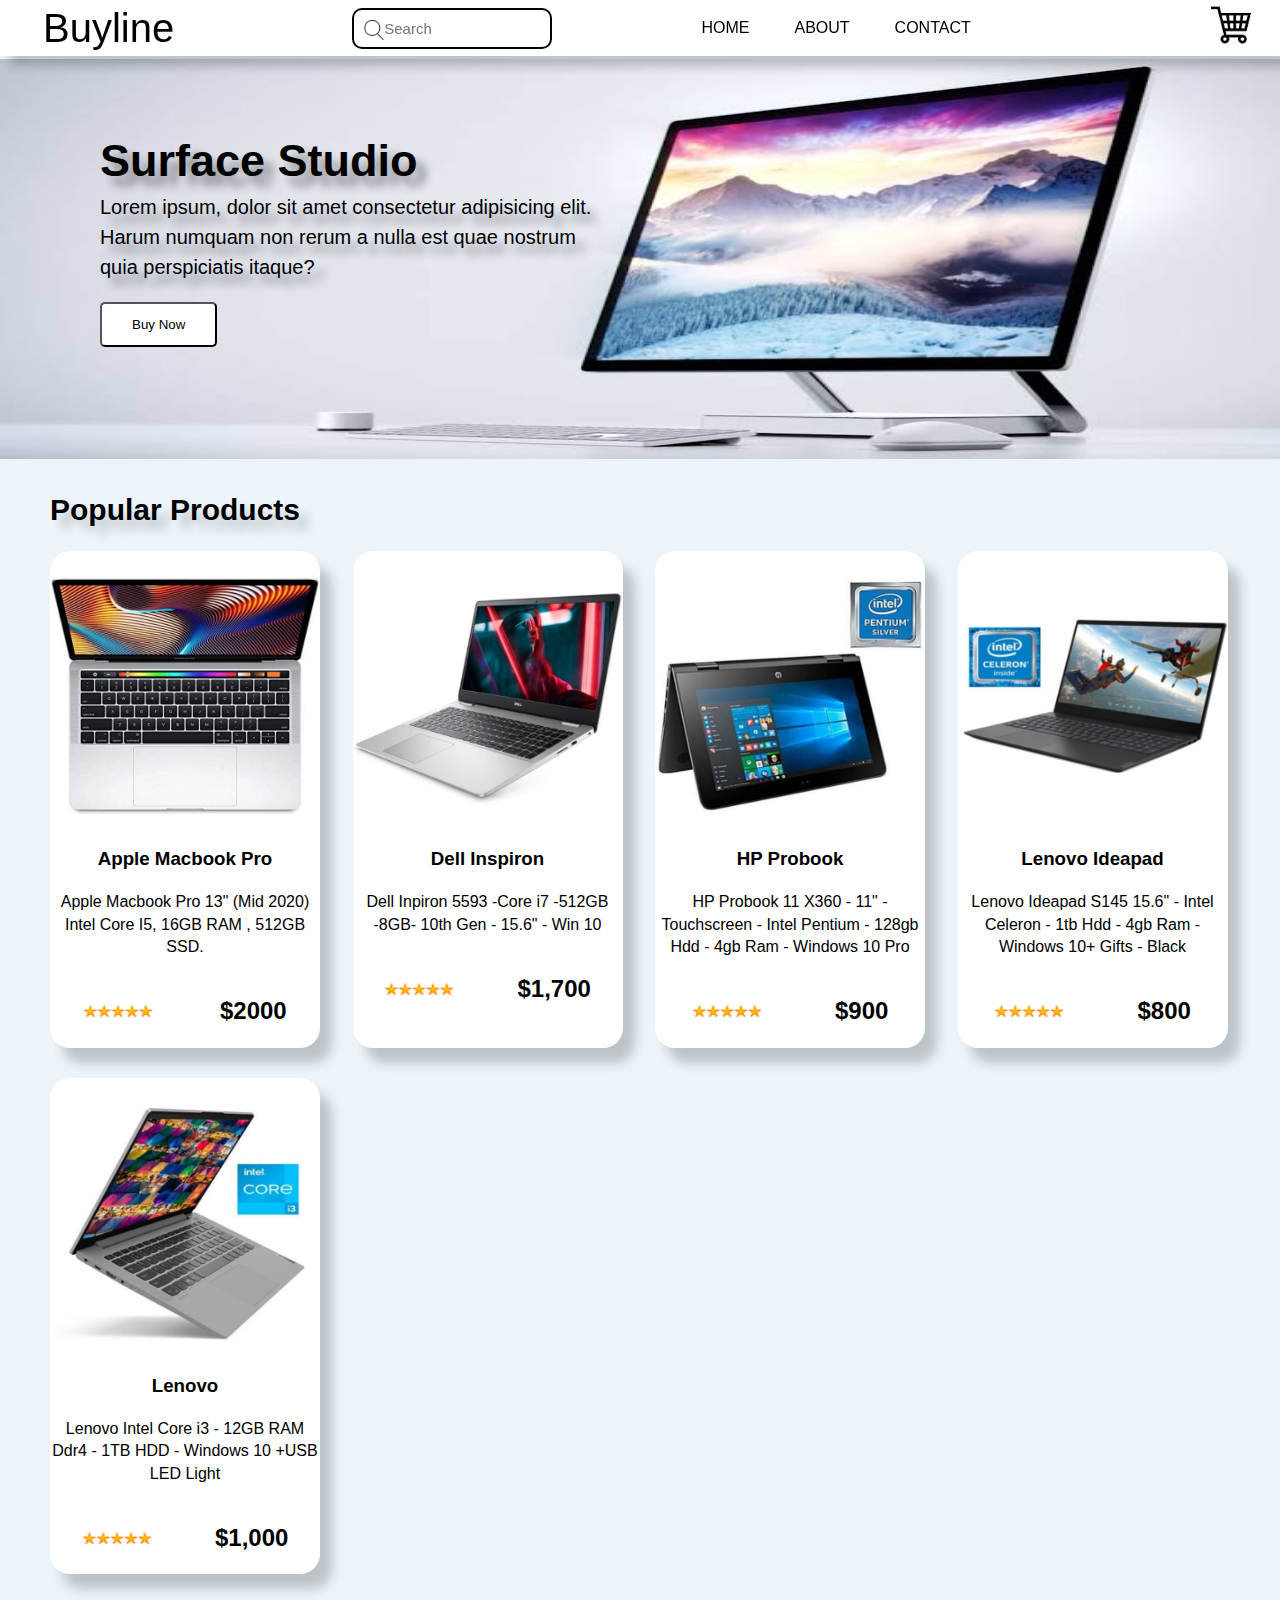
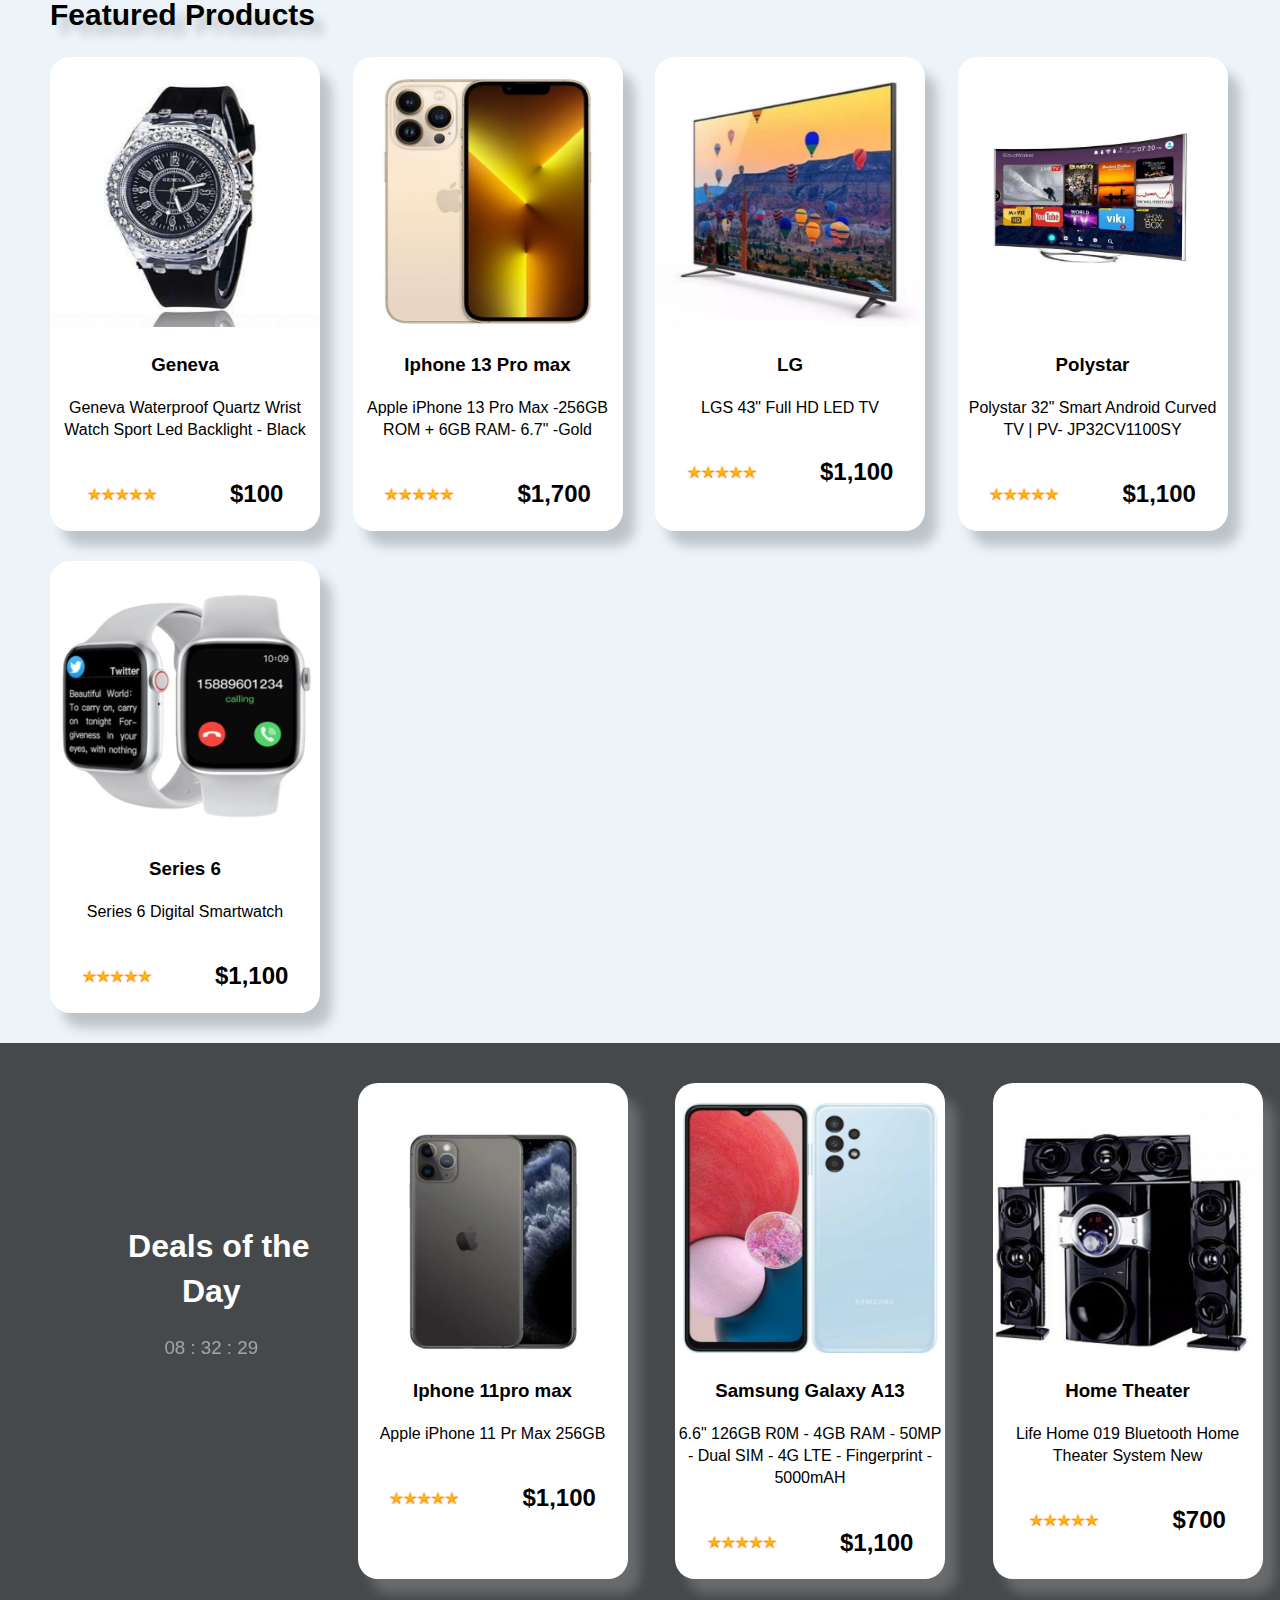
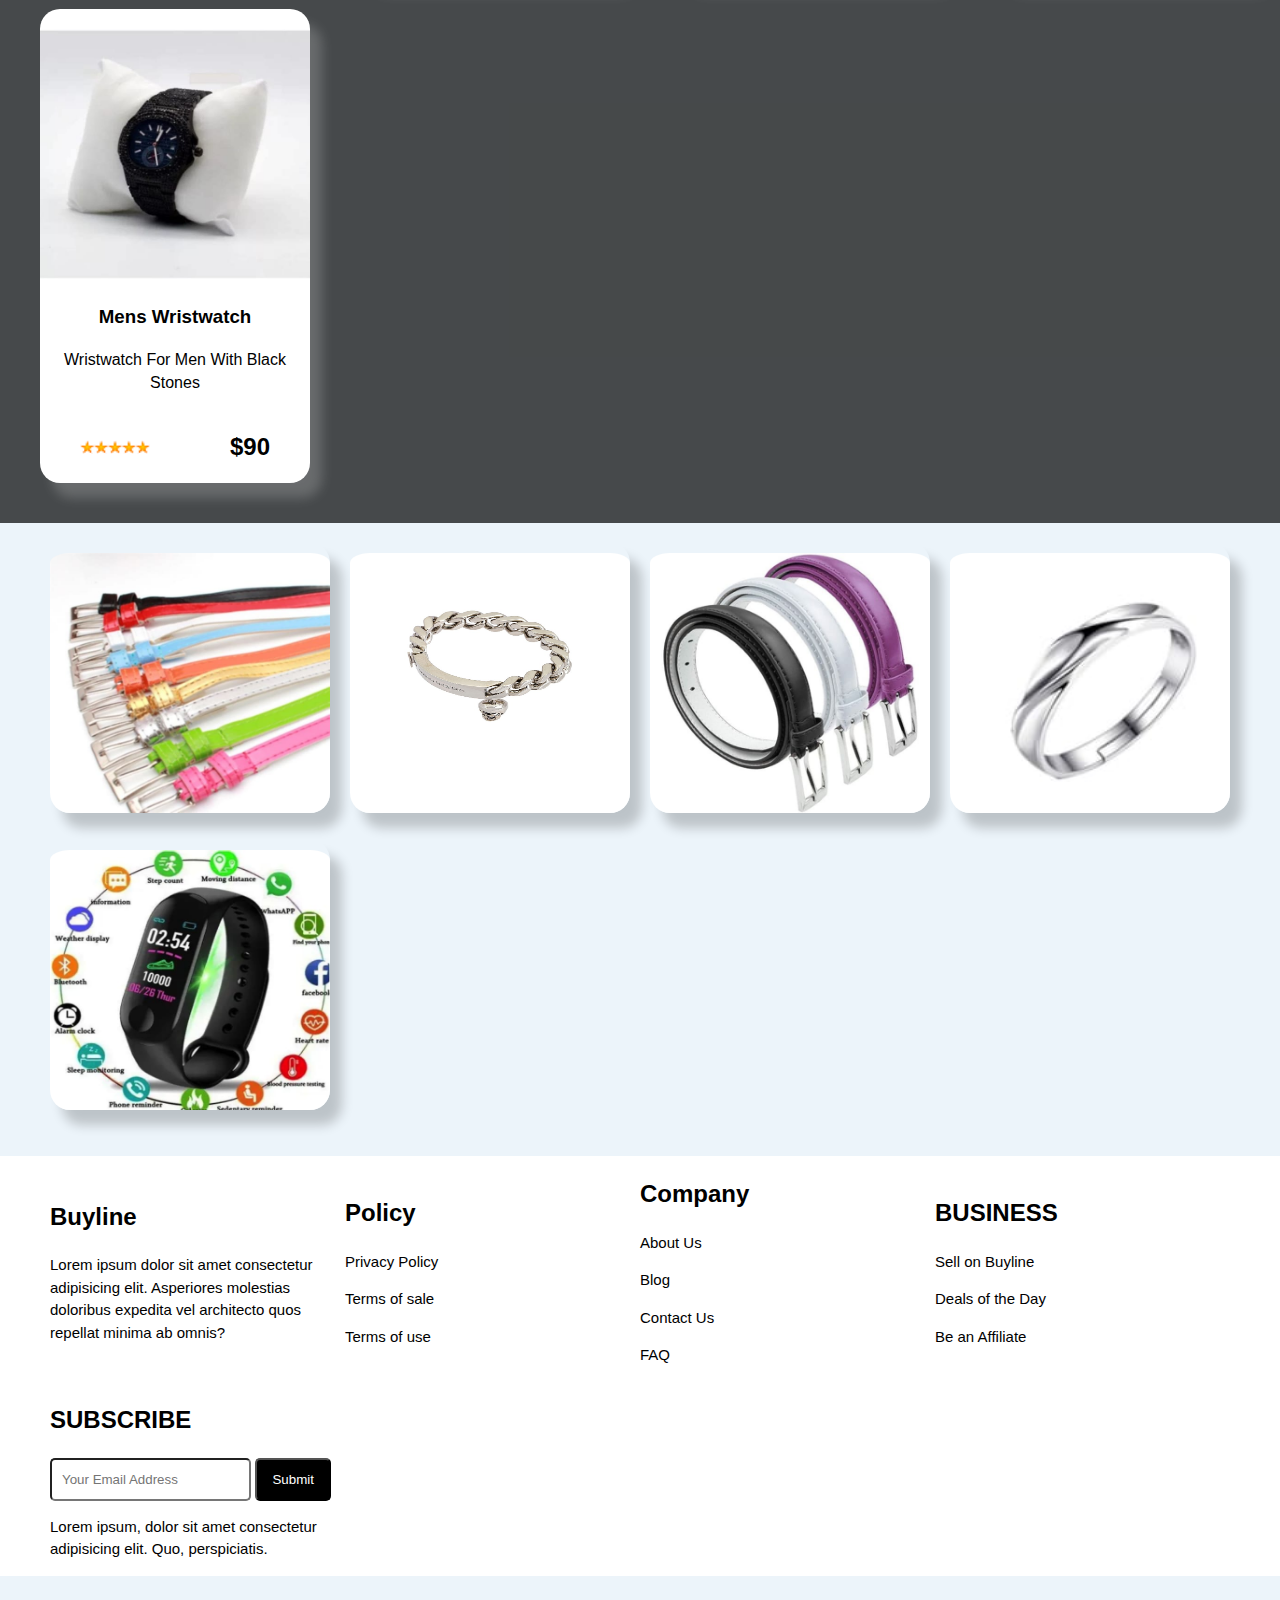
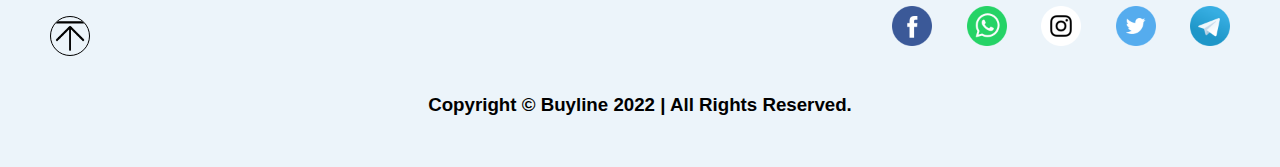
<file: index.html>
<!DOCTYPE html>
<html lang="en">
<head>
    <meta charset="UTF-8">
    <meta http-equiv="X-UA-Compatible" content="IE=edge">
    <meta name="viewport" content="width=device-width, initial-scale=1.0">
    <link rel="stylesheet" href="style.css">
    <title>Buyline/Website</title>
</head>
<body>
   <!-- UNIVERSAL CONTAINER  START-->
       <div class="container">

         <!-- NAVIGATION START -->
           <header>
               <div class="header__logo">Buyline</div>
               <div class="header__search">
                   <input type="search" name="" placeholder="Search" id="">
               </div>
               <div class="nav__link">
                   <ul>
                       <li><a href="index.html">Home</a></li>
                       <li><a href="about.html">About</a></li>
                       <li><a href="contact.html">Contact</a></li>
                   </ul>
               </div>
               <div class="cart">
                   <img src="./images/shopping-cart.png" alt="">
               </div>
           </header>
         <!-- NAVIGATION END -->

          <!-- background start -->
               <div class="background__text">
                   <h1>Surface Studio</h1>
                   <p>Lorem ipsum, dolor sit amet consectetur 
                        adipisicing elit.  <br> 
                       Harum numquam non rerum a nulla
                        est quae nostrum <br> quia perspiciatis   itaque?</p>
                    <input type="button" value="Buy Now">    
               </div>
          <!-- background end -->

           <!-- container 1 start -->

            <h1 class="popular-products">Popular Products</h1>
       
           <div class="container1">
  
            <div class="align-item">
                <img src="./img1/Apple Macbook Pro 13''.jpeg"  class="img" alt="">
                <h3>Apple Macbook Pro</h3>
                <p>Apple Macbook Pro 13" (Mid 2020) Intel Core I5, 
                    16GB RAM , 512GB SSD.</p>
                <div class="flex">
                    <img src="./images/5 star rating.png" class="star-rating" alt="">
                    <h2>$2000</h2>
                </div>
            </div>

            <div class="align-item">
                <img src="./img1/Dell Inspiron.jpg"  class="img" alt="">
                <h3>Dell Inspiron</h3>
                <p>Dell Inpiron 5593 -Core i7 -512GB -8GB- 10th Gen - 15.6" - Win 10</p>
                <div class="flex">
                    <img src="./images/5 star rating.png" class="star-rating" alt="">
                    <h2>$1,700</h2>
                </div>
            </div>

            <div class="align-item">
                <img src="./img1/HP Probook 11 X360.jpg"  class="img" alt="">
                <h3>HP Probook</h3>
                <p>HP Probook 11 X360 - 11" - Touchscreen - Intel Pentium - 128gb Hdd -
                    4gb Ram - Windows 10 Pro </p>
                <div class="flex">
                    <img src="./images/5 star rating.png" class="star-rating" alt="">
                    <h2>$900</h2>
                </div>
            </div>

            <div class="align-item">
                <img src="./img1/Lenovo Ideapad.jpg"  class="img" alt="">
                <h3>Lenovo Ideapad</h3>
                <p>Lenovo Ideapad S145 15.6" - Intel Celeron - 1tb Hdd - 4gb Ram 
                    - Windows 10+ Gifts - Black </p>
                <div class="flex">
                    <img src="./images/5 star rating.png" class="star-rating" alt="">
                    <h2>$800</h2>
                </div>
            </div>

            <div class="align-item">
                <img src="./img1/Lenovo Intel Core I3.jpg"  class="img" alt="">
                <h3>Lenovo </h3>
                <p>Lenovo Intel Core i3 - 12GB RAM Ddr4 - 1TB HDD -
                     Windows 10 +USB LED Light </p>
                <div class="flex">
                    <img src="./images/5 star rating.png" class="star-rating" alt="">
                    <h2>$1,000</h2>
                </div>
            </div>


           </div>
 
           <!-- container 1 end -->

            <!-- container 2 start -->

            <h1 class="featured-products">Featured Products</h1>

            <div class="container-2">
              
             <div class="align-item">
                 <img src="./img2/Geneva Waterproof.jpg"  class="img" alt="">
                 <h3>Geneva</h3>
                 <p>Geneva Waterproof Quartz Wrist Watch Sport Led Backlight - Black</p>
                 <div class="flex">
                     <img src="./images/5 star rating.png" class="star-rating" alt="">
                     <h2>$100</h2>
                 </div>
             </div>
 
             <div class="align-item">
                 <img src="./img2/Iphone 13 Pro max.jpg"  class="img" alt="">
                 <h3>Iphone 13 Pro max</h3>
                 <p>Apple iPhone 13 Pro Max -256GB ROM + 6GB RAM- 6.7" -Gold</p>
                 <div class="flex">
                     <img src="./images/5 star rating.png" class="star-rating" alt="">
                     <h2>$1,700</h2>
                 </div>
             </div>
 
             <div class="align-item">
                 <img src="./img2/lgs 4'' full led tv.jpg"  class="img" alt="">
                 <h3>LG</h3>
                 <p>LGS 43" Full HD LED TV</p>
                 <div class="flex">
                     <img src="./images/5 star rating.png" class="star-rating" alt="">
                     <h2>$1,100</h2>
                 </div>
             </div>
 
             <div class="align-item">
                 <img src="./img2/polystar 32 inches.jpg"  class="img" alt="">
                 <h3>Polystar</h3>
                 <p>Polystar 32" Smart Android Curved TV | PV- JP32CV1100SY</p>
                 <div class="flex">
                     <img src="./images/5 star rating.png" class="star-rating" alt="">
                     <h2>$1,100</h2>
                 </div>
             </div>
 
             <div class="align-item">
                 <img src="./img2/Serie 6 DIgital smartwatch.jpg"  class="img" alt="">
                 <h3>Series 6</h3>
                 <p>Series 6 Digital Smartwatch</p>
                 <div class="flex">
                     <img src="./images/5 star rating.png" class="star-rating" alt="">
                     <h2>$1,100</h2>
                 </div>
             </div>
 
            </div>    
                

             <!-- container 2 end -->

               <!-- container 3 start -->

                <div class="container-3">
                 <div class="text-align">
                     <h1>Deals of the Day</h1>
                     <h3>08 : 32 : 29</h3>
                 </div>
   
                 <div class="align-item">
                   <img src="./img3/Iphone 11pro max.jpg"  class="img" alt="">
                   <h3>Iphone 11pro max</h3>
                   <p>Apple iPhone 11 Pr Max 256GB</p>
                   <div class="flex">
                       <img src="./images/5 star rating.png" class="star-rating" alt="">
                       <h2>$1,100</h2>
                   </div>
               </div>
   
               <div class="align-item">
                   <img src="./img3/Samsung Galaxy A13.jpg"  class="img" alt="">
                   <h3>Samsung Galaxy A13</h3>
                   <p>6.6" 126GB R0M - 4GB RAM - 50MP - Dual SIM - 4G LTE -
                        Fingerprint - 5000mAH </p>
                   <div class="flex">
                       <img src="./images/5 star rating.png" class="star-rating" alt="">
                       <h2>$1,100</h2>
                   </div>
               </div>
                
               <div class="align-item">
                   <img src="./img3/Home Theather.jpg"  class="img" alt="">
                   <h3>Home Theater</h3>
                   <p>Life Home 019 Bluetooth Home Theater System New</p>
                   <div class="flex">
                       <img src="./images/5 star rating.png" class="star-rating" alt="">
                       <h2>$700</h2>
                   </div>
               </div>
   
               <div class="align-item">
                   <img src="./img3/Wristwatch For men.jpg"  class="img" alt="">
                   <h3>Mens Wristwatch</h3>
                   <p>Wristwatch For Men With Black Stones</p>
                   <div class="flex">
                       <img src="./images/5 star rating.png" class="star-rating" alt="">
                       <h2>$90</h2>
                   </div>
               </div>
   
               </div>
               
               <!-- container 3 end -->

                <!-- container 4 start -->
                 
                <div class="container-4">
                    <div class="col1">
                        <img  src="./img4/ladies belt.jpg" class="img belt" alt="">
                    </div>
                    <div class="col2"> 
                        <img  src="./img4/Identity bracelet.jpg" class="img bracelet" height=" 270px" alt="">
                    </div>
                    <div class="col3">
                        <img src="./img4/Men's Belt.jpg" class="img" alt="">
                    </div>
                    <div class="col4">
                        <img src="./img4/Men's Adjustable Ring.jpg" class="img" alt="">
                    </div>
                    <div class="col5">
                        <img src="./img4/smart wrist watch.jpg" class="img" alt="">
                    </div>
                </div>


                <!-- container 4 end -->




               
             <div class="container-5">
                        
                    <div>
                      <h2>Buyline</h2>
                      <p>Lorem ipsum dolor sit amet consectetur adipisicing 
                      elit. Asperiores molestias doloribus expedita vel 
                      architecto quos
                       repellat minima ab omnis?</p>
                   </div>

                   <div>
                     <h2>Policy</h2>
                     <p>Privacy Policy</p>
                     <p>Terms of sale</p>
                     <p>Terms of use</p>
                   </div>

              <div>
                  <h2>Company</h2>
                  <p>About Us</p>
                  <p>Blog</p>
                  <p>Contact Us</p>
                  <p>FAQ</p>
              </div>

              <div>
                  <h2>BUSINESS</h2>
                  <p>Sell on Buyline</p>
                  <p>Deals of the Day</p>
                  <p>Be an Affiliate</p>
              </div>

              <div>
                  <h2>SUBSCRIBE</h2>
                  <form action="#">
                      <input type="email" name="" id="" placeholder="Your Email Address">
                      <button type="submit">Submit</button>
                  </form>
                  <p>Lorem ipsum, dolor sit amet consectetur adipisicing elit. Quo, perspiciatis.</p>
              </div>
                
             </div>   

              <footer>

               
                 <div class="social-icon">
                     <a href="#"><img src="./images/Facebook.png" alt=""></a>
                     <a href="#"><img src="./images/WhatsApp.png" alt=""></a>
                     <a href="#"><img src="./images/Instagram.png" alt=""></a>
                     <a href="#"><img src="./images/Twitter.png" alt=""></a>
                     <a href="#"><img src="./images/Telegram.png" alt=""></a>
                 </div>

                 <div class="top">
                    <a href="#top"><img src="./images/back-to-top-icon-png-Transparent-Images.png" alt=""></a>
                </div>

                <h3 class="copy">Copyright &copy; Buyline 2022 | All Rights Reserved.</h3>
              </footer>

       </div>
    
   <!-- UNIVERSAL CONTAINER END-->
      






              
    
 
</body>
</html>
</file>
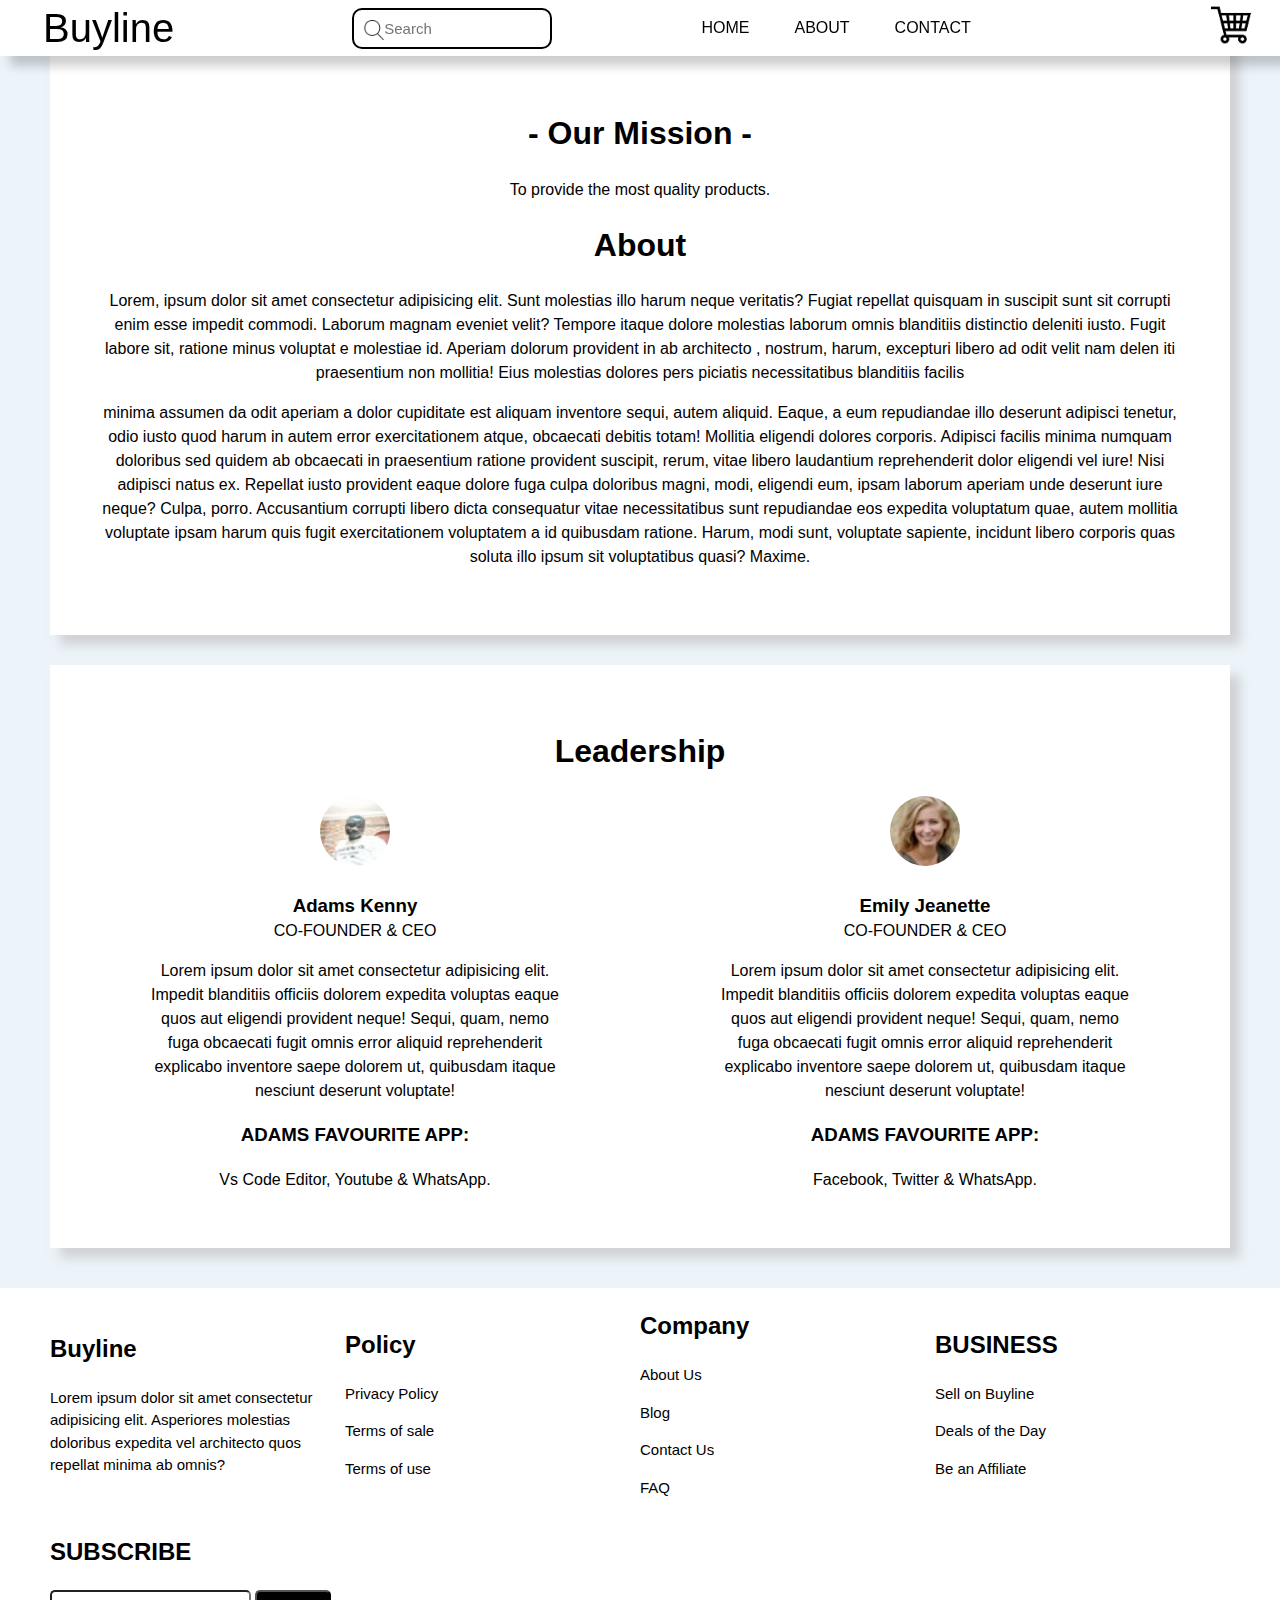
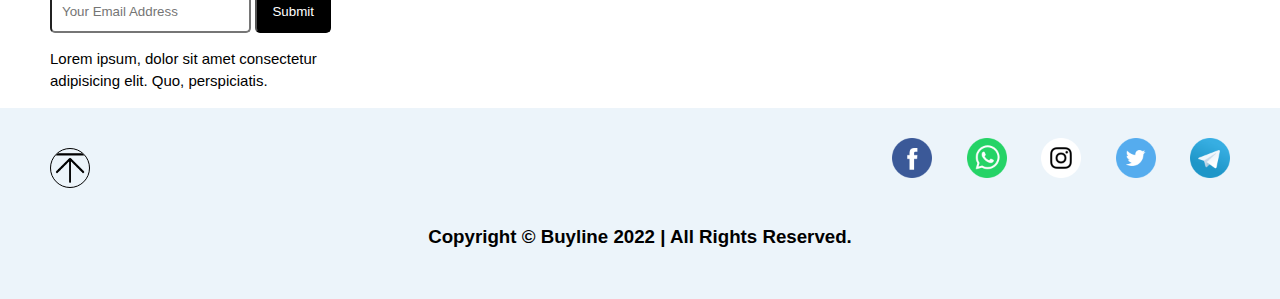
<file: about.html>
<!DOCTYPE html>
<html lang="en">
<head>
    <meta charset="UTF-8">
    <meta http-equiv="X-UA-Compatible" content="IE=edge">
    <meta name="viewport" content="width=device-width, initial-scale=1.0">
    <link rel="stylesheet" href="style.css">
    <title>About Us</title>
</head>
<body>
   <!-- UNIVERSAL CONTAINER  START-->
       <div class="container">

         <!-- NAVIGATION START -->
           <header>
               <div class="header__logo">Buyline</div>
               <div class="header__search">
                   <input type="search" name="" placeholder="Search" id="">
               </div>
               <div class="nav__link">
                   <ul>
                       <li><a href="index.html">Home</a></li>
                       <li><a href="about.html">About</a></li>
                       <li><a href="contact.html">Contact</a></li>
                   </ul>
               </div>
               <div class="cart">
                   <img src="./images/shopping-cart.png" alt="">
               </div>
           </header>
         <!-- NAVIGATION END -->


         <div class="about-container">

            <div class="mission-container">
                     
                <h1>- Our Mission -</h1>
                <p>To provide the most quality products.</p>
                
                <h1>About</h1>
                <p>Lorem, ipsum dolor sit amet consectetur adipisicing 
                    elit. Sunt molestias illo harum neque veritatis? Fugiat 
                    repellat quisquam in suscipit sunt sit corrupti enim esse
                     impedit commodi. Laborum magnam eveniet velit? Tempore 
                     itaque dolore molestias laborum omnis blanditiis distinctio
                      deleniti iusto. Fugit labore sit, ratione minus voluptat
                      e molestiae id. Aperiam dolorum provident in ab architecto
                      , nostrum, harum, excepturi libero ad odit velit nam delen
                      iti praesentium non mollitia! Eius molestias dolores pers
                      piciatis necessitatibus blanditiis facilis<p>  minima assumen
                      da odit aperiam a dolor cupiditate est aliquam inventore
                       sequi, autem aliquid. Eaque, a eum repudiandae illo deserunt adipisci tenetur, odio iusto quod harum in autem error exercitationem atque, obcaecati debitis totam! Mollitia eligendi dolores corporis. Adipisci facilis minima numquam doloribus sed quidem ab obcaecati in praesentium ratione provident suscipit, rerum, vitae libero laudantium reprehenderit dolor eligendi vel iure! Nisi adipisci natus ex. Repellat iusto provident eaque dolore fuga culpa doloribus magni, modi, eligendi eum, ipsam laborum aperiam unde deserunt iure neque? Culpa, porro. Accusantium corrupti libero dicta consequatur vitae necessitatibus sunt repudiandae eos expedita voluptatum quae, autem mollitia voluptate ipsam harum quis fugit exercitationem voluptatem a id quibusdam ratione. Harum, modi sunt, voluptate sapiente, incidunt libero corporis quas
                     soluta illo ipsum sit voluptatibus quasi? Maxime.</p></p>

               </div>

                <div class="container-leadership">
                    <h1>Leadership</h1>
                    <div class="ceo">
                        <div class="kenny">
                            <img src="./images/adams.jpg" width="56px" height="56px" alt="">
                            <h3>Adams Kenny</h3>
                            <p class="margin-top">CO-FOUNDER & CEO</p>
                            <P>Lorem ipsum dolor sit amet consectetur adipisicing elit. Impedit blanditiis officiis dolorem expedita voluptas eaque quos aut eligendi provident neque! Sequi, quam, nemo fuga obcaecati fugit omnis error aliquid reprehenderit explicabo inventore saepe dolorem ut, quibusdam itaque nesciunt deserunt voluptate!</P>
                            <h3 class="lighter">ADAMS FAVOURITE APP:</h3>
                            <P>Vs Code Editor, Youtube & WhatsApp.</P>
                        </div>

                        <div class="kenny">
                            <img src="./images/image-jeanette.jpg" width="56px" height="56px" alt="">
                            <h3 >Emily Jeanette</h3>
                            <p class="margin-top">CO-FOUNDER & CEO</p>
                            <P>Lorem ipsum dolor sit amet consectetur adipisicing elit. Impedit blanditiis officiis dolorem expedita voluptas eaque quos aut eligendi provident neque! Sequi, quam, nemo fuga obcaecati fugit omnis error aliquid reprehenderit explicabo inventore saepe dolorem ut, quibusdam itaque nesciunt deserunt voluptate!</P>
                            <h3 class="lighter">ADAMS FAVOURITE APP:</h3>
                            <P>Facebook, Twitter & WhatsApp.</P>
                        </div>
                    </div>
                </div>



         </div>
                

                 


     

           

                   <!-- CONTAINER 5 START -->
               
             <div class="container-5">
                        
                    <div>
                      <h2>Buyline</h2>
                      <p>Lorem ipsum dolor sit amet consectetur adipisicing 
                      elit. Asperiores molestias doloribus expedita vel 
                      architecto quos
                       repellat minima ab omnis?</p>
                   </div>

                   <div>
                     <h2>Policy</h2>
                     <p>Privacy Policy</p>
                     <p>Terms of sale</p>
                     <p>Terms of use</p>
                   </div>

              <div>
                  <h2>Company</h2>
                  <p>About Us</p>
                  <p>Blog</p>
                  <p>Contact Us</p>
                  <p>FAQ</p>
              </div>

              <div>
                  <h2>BUSINESS</h2>
                  <p>Sell on Buyline</p>
                  <p>Deals of the Day</p>
                  <p>Be an Affiliate</p>
              </div>

              <div>
                  <h2>SUBSCRIBE</h2>
                  <form action="#">
                      <input type="email" name="" id="" placeholder="Your Email Address">
                      <button type="submit">Submit</button>
                  </form>
                  <p>Lorem ipsum, dolor sit amet consectetur adipisicing elit. Quo, perspiciatis.</p>
              </div>
                
             </div>   

              <footer>

               
                 <div class="social-icon">
                     <a href="#"><img src="./images/Facebook.png" alt=""></a>
                     <a href="#"><img src="./images/WhatsApp.png" alt=""></a>
                     <a href="#"><img src="./images/Instagram.png" alt=""></a>
                     <a href="#"><img src="./images/Twitter.png" alt=""></a>
                     <a href="#"><img src="./images/Telegram.png" alt=""></a>
                 </div>

                 <div class="top">
                    <a href="#top"><img src="./images/back-to-top-icon-png-Transparent-Images.png" alt=""></a>
                </div>

                <h3 class="copy">Copyright &copy; Buyline 2022 | All Rights Reserved.</h3>
              </footer>

       </div>
    
   <!-- UNIVERSAL CONTAINER END-->
      






              
    
 
</body>
</html>
</file>
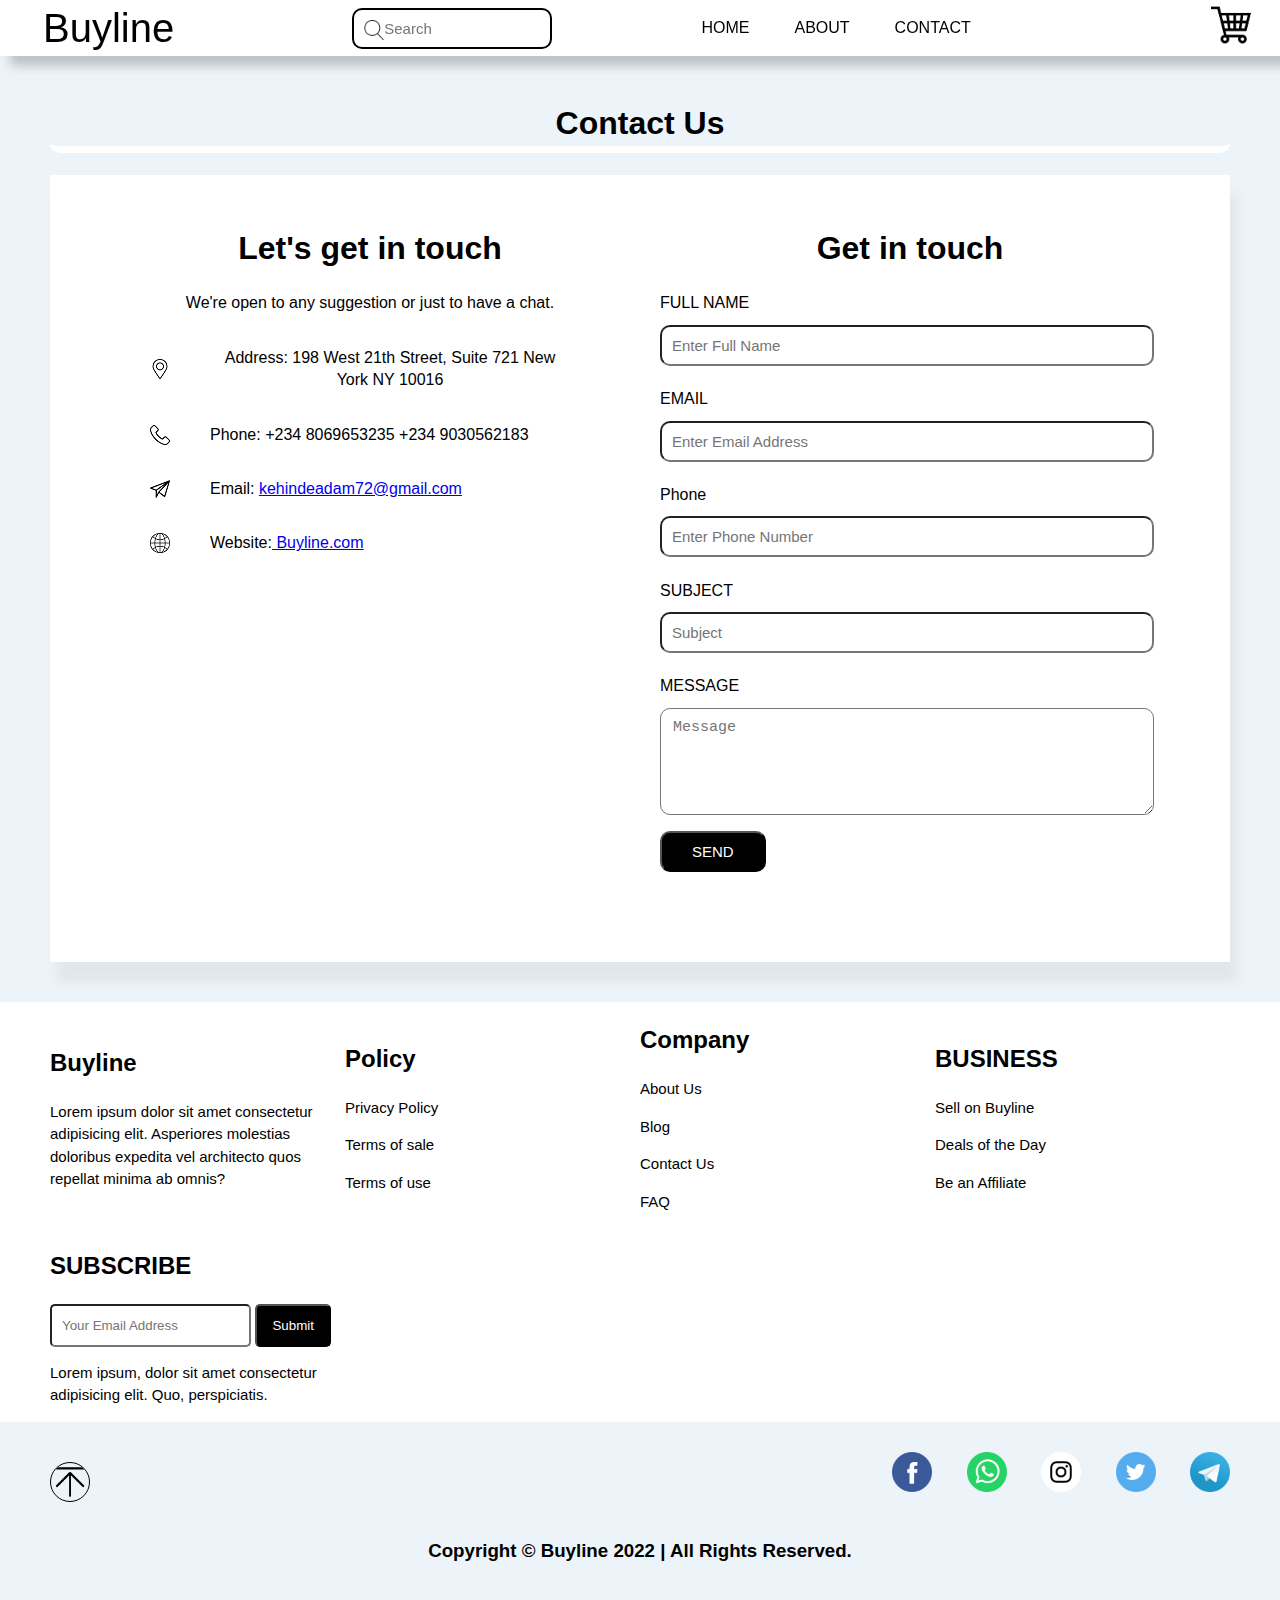
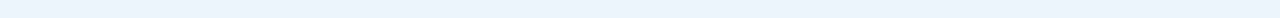
<file: contact.html>
<!DOCTYPE html>
<html lang="en">
<head>
    <meta charset="UTF-8">
    <meta http-equiv="X-UA-Compatible" content="IE=edge">
    <meta name="viewport" content="width=device-width, initial-scale=1.0">
    <link rel="stylesheet" href="style.css">
    <title>About Us</title>
</head>
<body>
   <!-- UNIVERSAL CONTAINER  START-->
       <div class="container">

         <!-- NAVIGATION START -->
           <header>
               <div class="header__logo">Buyline</div>
               <div class="header__search">
                   <input type="search" name="" placeholder="Search" id="">
               </div>
               <div class="nav__link">
                   <ul>
                       <li><a href="index.html">Home</a></li>
                       <li><a href="about.html">About</a></li>
                       <li><a href="contact.html">Contact</a></li>
                   </ul>
               </div>
               <div class="cart">
                   <img src="./images/shopping-cart.png" alt="">
               </div>
           </header>
         <!-- NAVIGATION END -->

          <!-- contact form start -->
                  <h1 class="contact-us">Contact Us</h1>
          <div class="form-container">
              <!-- form container start -->

              

            <div class="form-container1">
               
                <h1>Let's get in touch</h1>
                <p>We're open to any suggestion or just to have a chat.</p>

                <div class="display-flex">
                    <img src="./images/LOCATION.png" alt="">
                    <p>Address: 198 West 21th Street, Suite 721 New York NY 10016</p>
                </div>

                <div class="display-flex">
                    <img src="./images/CALL.png" alt="">
                    <p>Phone: +234 8069653235 +234 9030562183 </p>
                </div>
                
                <div class="display-flex">
                    <img src="./images/SEND.png" alt="">
                    <p>Email: <a href="https://kehindeadam72@gmail.com">kehindeadam72@gmail.com</a> </p>
                </div>
                
                <div class="display-flex">
                    <img src="./images/WEBSITE.png" alt="">
                    <p>Website:<a href="#"> Buyline.com</a> </p>
                </div>
              

            </div>

            <div class="form-container2">
                
                 <h1>Get in touch</h1>
                 <form action="#">
                     <label for="#">FULL NAME</label>
                     <br> 
                     <input type="text" name="name" id="" placeholder="Enter Full Name">
                     <br>
                     <br>
                     <label for="#">EMAIL</label>
                     <br>
                     
                     <input type="email" name="" id="" placeholder="Enter Email Address">
                     <br>
                     <br>
                    
                     <label for="#">Phone</label>
                     <br>
                     
                     <input type="tel" name="" id="" placeholder="Enter Phone Number">
                     <br>
                     <br>
                     <label for="#">SUBJECT</label>
                     <br>
                     <input type="text" name="" id="" placeholder="Subject">
                     <br>
                     <br>
                     <label for="#">MESSAGE</label>
                     <br>
                     
                     <textarea name="" id="" cols="30" rows="5" placeholder="Message"></textarea>
                     <br>
                     
                     <button type="submit">SEND</button>
                 </form>

            </div>
            
             <!-- form container end -->

          </div>
         
                

                  

     

           
           <!-- contact form end -->


                   <!-- CONTAINER 5 START -->
               
             <div class="container-5">
                        
                    <div>
                      <h2>Buyline</h2>
                      <p>Lorem ipsum dolor sit amet consectetur adipisicing 
                      elit. Asperiores molestias doloribus expedita vel 
                      architecto quos
                       repellat minima ab omnis?</p>
                   </div>

                   <div>
                     <h2>Policy</h2>
                     <p>Privacy Policy</p>
                     <p>Terms of sale</p>
                     <p>Terms of use</p>
                   </div>

              <div>
                  <h2>Company</h2>
                  <p>About Us</p>
                  <p>Blog</p>
                  <p>Contact Us</p>
                  <p>FAQ</p>
              </div>

              <div>
                  <h2>BUSINESS</h2>
                  <p>Sell on Buyline</p>
                  <p>Deals of the Day</p>
                  <p>Be an Affiliate</p>
              </div>

              <div>
                  <h2>SUBSCRIBE</h2>
                  <form action="#">
                      <input type="email" name="" id="" placeholder="Your Email Address">
                      <button type="submit">Submit</button>
                  </form>
                  <p>Lorem ipsum, dolor sit amet consectetur adipisicing elit. Quo, perspiciatis.</p>
              </div>
                
             </div>   

              <footer>

               
                 <div class="social-icon">
                     <a href="#"><img src="./images/Facebook.png" alt=""></a>
                     <a href="#"><img src="./images/WhatsApp.png" alt=""></a>
                     <a href="#"><img src="./images/Instagram.png" alt=""></a>
                     <a href="#"><img src="./images/Twitter.png" alt=""></a>
                     <a href="#"><img src="./images/Telegram.png" alt=""></a>
                 </div>

                 <div class="top">
                    <a href="#top"><img src="./images/back-to-top-icon-png-Transparent-Images.png" alt=""></a>
                </div>

                <h3 class="copy">Copyright &copy; Buyline 2022 | All Rights Reserved.</h3>
              </footer>

       </div>
    
   <!-- UNIVERSAL CONTAINER END-->
      

 
</body>
</html>
</file>
<file: style.css>
*{
    box-sizing: border-box;
    
}
body{
    background-color: rgb(192, 218, 237, 0.3);
    margin: 30px 50px;
    line-height: 1.4;
    font-family: sans-serif;
}

/* universal start */
.star-rating{
   width: 70px;
}


.img{
    width: 270px;
    height: 270px;
    padding-top: 20px;
}

/* universal end */

.container{
    display: grid;
   
}

header{
    display: grid;
    grid-template-columns: 1fr 1fr 1fr 1fr;
   box-shadow: 10px 10px 10px rgb(0, 0, 0, 0.2);
    align-items: center;
    margin-left: -50px;
    margin-right: -50px;
    margin-top: -30px;
    padding-left: 43px;
    position: fixed;
    background-color: white;
   width: 100%;
}
.header__logo{
    font-size: 40px;
    /* font-weight: lighter; */
}

.header__search {
   
}

.header__search input{
    width: 200px;
    padding: 10px 30px;
    
   font-size: 15px;
   border-radius: 10px;
   outline: none;
   border: 2px solid black;
   background: url(./images/search.png) no-repeat;
   background-position: 10px 10px;
   background-size: 20px;
   transition: 1s;

}

/* .header__search input:focus{
    width: 400px;
    padding: 10px 30px;  

} */

.nav__link{
  
}

.nav__link ul{
    display: flex;
    justify-content: space-between; 
    
}

.nav__link ul li{
    list-style: none;
    
}

.nav__link ul li a{
    text-transform: uppercase;
    text-decoration: none;
    color: black;
   
}


.nav__link ul li a:focus{
   padding: 10px 5px;
    background-color: black;
    color: white;
}


.nav__link ul li :hover{
    padding: 10px 5px;
     background-color: rgb(97, 93, 93);
     color: white;
 }

.cart{
   margin-left: 240px;
   
}

.cart img{
    width: 40px;
}

.background__text{
   padding-top: 40px;
    padding-left: 100px;
    min-height: 400px;
    background: url(./images/background.jpeg) no-repeat;
    background-position: center;
    background-size: 100% 400px;
    margin-left: -50px;
    margin-right: -50px;
    margin-top: 29px;

}


.background__text h1{
  /* font-weight: lighter; */
  color: black;
  font-size: 45px;
  text-shadow: 10px 10px 10px rgb(0, 0, 0, 0.4);
}

.background__text p {
  /* opacity: 70%; */
  font-size: 20px;
  color: black;
  line-height: 1.5;
  margin-top: -30px;
  text-shadow: 10px 10px 10px rgb(0, 0, 0, 0.4);
}

.background__text input{
      padding: 13px 30px;
      background-color: white;
      cursor: pointer;
      border-radius: 5px;
      outline: none;
  
}


.background__text input:hover{
    padding: 15px 35px;
    background-color: rgb(211, 204, 204);
    cursor: pointer;
    border-radius: 5px;
    color: white;
    outline: none;
    font-size: 15px;
}

.popular-products{
    /* font-weight: lighter; */
    font-size: 30px;
    margin-top: 30px;
    text-shadow: 10px 10px 10px rgb(0, 0, 0, 0.2);
}

.container1{
    display: grid;
    grid-template-columns: repeat(auto-fit, minmax(250px, 1fr));
    text-align: center;
    /* background-color: white; */
  
    gap: 30px;
}




.flex{
    display: flex;
    justify-content: space-around;
    align-items: center;
    
}

.container1 .align-item{
    align-items: center;
    justify-content: center;
    background-color: white;
    width: 270px;
    box-shadow: 12px  15px 12px rgb(0, 0, 0, 0.2);
    border-radius: 20px;
}

.container-2{
    display: grid;
    grid-template-columns: repeat(auto-fit, minmax(250px, 1fr));
    text-align: center;
    /* background-color: white; */
  
    gap: 30px;
}


.flex{
    display: flex;
    justify-content: space-around;
    align-items: center;
}

.container-2 .align-item{
    align-items: center;
    justify-content: center;
    background-color: white;
    width: 270px;
    box-shadow: 12px  15px 12px rgb(0, 0, 0, 0.2);
    border-radius: 20px;
}


.container-3{
    display: grid;
    grid-template-columns: repeat(auto-fit, minmax(250px, 1fr));
    text-align: center;
    /* background-color: white; */
    background-color: rgb(0, 0, 0, 0.7);
    
    padding-top: 40px;
    padding-bottom: 40px;
    margin-left: -50px;
    margin-right: -50px;
    margin-top: 30px;
    margin-bottom: 20px;
   padding-left: 40px;
    gap: 30px;
}

.featured-products{
    /* font-weight: lighter; */
    font-size: 30px;
    text-shadow: 10px  10px 10px rgb(0, 0, 0, 0.2);
}

.text-align{
    color: white;
    padding-top: 120px;
    padding-left: 55px;
}

.text-align h1{ 
    /* font-weight: lighter; */
    text-indent: 15px;
}

.text-align h3{ 
    font-weight: lighter;
    opacity: 50%;
}


.flex{
    display: flex;
    justify-content: space-around;
    align-items: center;
}

.align-item{
    align-items: center;
    justify-content: center;
    background-color: white;
    box-shadow: 12px  15px 12px rgba(245, 245, 245, 0.2);
    width: 270px;
   
    border-radius: 20px;
}

.container-4{
   
    display: grid;
    
    grid-gap: 20px;
    grid-template-columns: repeat(auto-fit, minmax(250px, 1fr));
}


.container-4 img{
 width: 100%;
 padding-top: 10px;
 border-radius: 20px;
  box-shadow: 12px  15px 12px rgb(0, 0, 0, 0.2);
}


.container-5{
    margin-top: 40px;
    margin-left: -50px;
    line-height: 1.5;
    margin-right: -50px;
    background-color: white;
    padding-left: 50px;
    padding-right: 50px;
    align-items: center;
   display: grid;
   grid-template-columns: repeat(auto-fit, minmax(250px, 1fr));
}

.container-5 h2{
   /* font-weight: lighter; */
}

.container-5 p{
    /* opacity: 50%; */
    font-size: 15px;
 }


form input{
    padding: 12px 10px;
    outline: none;
    border-radius: 5px;
}


form button{
    padding: 12px 15px;
   background-color: black;
    border-radius: 5px;
    color: white;
    outline: none;
    cursor: pointer;
}

form button:hover{
    padding: 13px 17px;
   background-color: rgb(143, 143, 143);
    border-radius: 5px;
    color: white;
    outline: none;
    cursor: pointer;
}

.social-icon {
float: right;
padding-top: 30px;
}

.social-icon img{
    width: 70px;
    padding-left: 30px;
}

.top img{
    width: 40px;
    margin-top: 40px;
    border-radius: 50%;
    border: 1px solid black;
}

footer h3{
    text-align: center;
    /* font-weight: lighter; */
    margin-top: 30px;
}



/* about */

.mission-container{
    text-align: center;
    background-color: white;
    padding-top: 60px;
    padding-bottom: 50px;
    padding-right:  50px;
    padding-left:  50px;
    box-shadow: 10px 10px 10px rgb(182, 178, 178, 0.5);
}
.mission-container h1{
    /* font-weight: lighter; */
}

.mission-container p{
   /* opacity: 60%; */
   line-height: 1.5;
}


.container-leadership{
    margin-top: 30px;
    text-align: center;
    background-color: white;
    padding-top: 40px;
    padding-left: 50px;
    padding-right: 50px;
    padding-bottom: 40px;
    line-height: 1.5;
    box-shadow: 10px 10px 10px rgb(182, 178, 178, 0.5);
    
}

.container-leadership h1{
    /* font-weight: lighter; */
}

.container-leadership p{
    /* opacity: 60%; */
   line-height: 1.5;
}

.lighter{
    /* font-weight: lighter; */
}

.kenny{
    padding: 0 50px;
}

.kenny img{
    border-radius: 50%;
    width: 70px;
    height: 70px;
}

.margin-top{
    margin-top: -20px;
}

.ceo{
    display: grid;
    grid-gap: 60px;
    grid-template-columns: repeat(auto-fit, minmax(270px, 1fr));
}

/* about end */

/* contact start */

.form-container{
    display: grid;
    background-color: white;
    padding-left: 60px;
    box-shadow: 7px 20px 10px rgb(182, 178, 178, 0.2);
    padding-right: 60px;
    padding-top: 30px;
    grid-gap: 20px;
    padding-bottom: 50px;
    grid-template-columns: repeat(auto-fit, minmax(300px, 1fr));
}

.contact-us{
    text-align: center;
    padding-top: 50px;
    border-bottom: 7px solid  white;
    /* margin-right: 600px;
    margin-left: 600px; */
    /* border-left: 700px; */
    border-radius: 10px;
    /* font-weight: lighter; */
}

.form-container1{
  
    /* margin-right: 100px; */
    text-align: center;
    padding-bottom: 40px;
}

.form-container1 h1{
 /* font-weight: lighter; */
}

.display-flex{
    display: flex;
    align-items: center;
    
}

.display-flex p{
    padding-left: 40px; 
    padding-right: 60px; 
}

.display-flex img{
    padding-left: 40px; 
}




.form-container2{
  
    /* margin-right: 100px; */
   
    padding-bottom: 40px;
}

.form-container2 h1{
    /* font-weight: lighter; */
    text-align: center;
   }

   .form-container2 input{
    width: 95%;
    border-radius: 10px;
    font-size: 15px;
    margin-left: 10px;
    padding-top: 10px;
    padding-bottom: 10px;
    margin-top: 10px;
   }

   .form-container2  label{
     padding-left: 10px;
     padding-top: 30px;
   }

   .form-container2 textarea{
    width: 95%;
    border-radius: 10px;
    font-size: 15px;
    margin-left: 10px;
    padding-top: 10px;
    padding-bottom: 10px;
    margin-top: 10px;
    outline: none;
   }
   
   .form-container2 textarea::placeholder{
      padding-left: 10px;
      font-size: 15px;
   }

   .form-container2 button{
    
    border-radius: 10px;
    font-size: 15px;
    margin-left: 10px;
    padding-top: 10px;
    padding-bottom: 10px;
    margin-top: 10px;
    text-align: center;
    padding-right: 30px;
    padding-left: 30px;
   }

   .form-container2 button:hover{
    background-color: rgb(75, 64, 64, 0.4);
    padding-right: 30px;
    padding-left: 30px;
    border-radius: 10px;
    font-size: 15px;
    padding-top: 10px;
    padding-bottom: 10px;
   }

   
/* contact end */


/* LAPTOP START */


@media (min-width:769px) and (max-width:1024px) {
    header{
        display: grid;
        grid-template-columns: 1fr 1fr 1fr 1fr;
       box-shadow: 10px 10px 10px rgb(0, 0, 0, 0.2);
        align-items: center;
        margin-left: -50px;
        margin-right: -50px;
        margin-top: -30px;
        padding-left: 30px;
        position: fixed;
        background-color: white;
       width: 100%;
    }
    .header__logo{
        font-size: 40px;
        /* font-weight: lighter; */
    }
    
    .header__search {
       
    }
    
    .header__search input{
        width: 170px;
        padding: 10px 30px;
        
       font-size: 15px;
       border-radius: 10px;
       outline: none;
       border: 2px solid black;
       background: url(./images/search.png) no-repeat;
       background-position: 10px 10px;
       background-size: 20px;
       transition: 1s;
    
    }
    
    /* .header__search input:focus{
        width: 400px;
        padding: 10px 30px;  
         display: none;
    }
     */
    .nav__link{
   
    }
    
    .nav__link ul{
        display: flex;
        justify-content: space-between; 
        
    }
    
    .nav__link ul li{
        list-style: none;
        padding-right: 17px;
    }
    
    .nav__link ul li a{
        text-transform: uppercase;
        text-decoration: none;
        color: black;
       font-size: 20px;
    }
    
    
    .nav__link ul li a:focus{
       padding: 10px 5px;
        background-color: black;
        color: white;
       
    }
    
    
    .nav__link ul li :hover{
        padding: 10px 5px;
         background-color: rgb(97, 93, 93);
         color: white;
     }
    
    .cart{
       margin-left: 100px;
       
    }
    
    .cart img{
        width: 34px;
    }
    
    .background__text{
       padding-top: 40px;
        padding-left: 10px;
        min-height: 400px;
        background: url(./images/background.jpeg) no-repeat;
        background-position: center;
        background-size: 100% 400px;
        margin-left: -50px;
        margin-right: -50px;
        margin-top: 29px;
        
    }
    
    
    .background__text h1{
      /* font-weight: lighter; */
      color: black;
      font-size: 20px;
      text-shadow: 10px 10px 10px rgb(0, 0, 0, 0.4);
    }
    
    .background__text p {
      /* opacity: 70%; */
      font-size: 10px;
      color: black;
      line-height: 1.2;
      margin-top: 20px;
      text-shadow: 10px 10px 10px rgb(0, 0, 0, 0.4);
    }
    
    .background__text input{
          padding: 10px 25px;
          background-color: white;
          cursor: pointer;
          border-radius: 5px;
          outline: none;
      
    }
    
    
    .background__text input:hover{
        padding: 10px 25px;
        background-color: rgb(211, 204, 204);
        cursor: pointer;
        border-radius: 5px;
        color: white;
        outline: none;
        font-size: 14px;
    }
}



/* TABLET START */

@media (min-width:481px) and (max-width:768px) {
    header{
        display: grid;
        grid-template-columns: 1fr 1fr 1fr 1fr;
       box-shadow: 10px 10px 10px rgb(0, 0, 0, 0.2);
        align-items: center;
        margin-left: -50px;
        margin-right: -50px;
        margin-top: -30px;
        padding-left: 30px;
        position: fixed;
        background-color: white;
       width: 100%;
    }
    .header__logo{
        font-size: 38px;
        /* font-weight: lighter; */
    }
    
    .header__search {
       display: none;
    }
    
    .header__search input{
        width: 170px;
        padding: 10px 30px;
        
       font-size: 15px;
       border-radius: 10px;
       outline: none;
       border: 2px solid black;
       background: url(./images/search.png) no-repeat;
       background-position: 10px 10px;
       background-size: 20px;
       transition: 1s;
    
    }
    
    .header__search input:focus{
        width: 400px;
        padding: 10px 30px;  
         display: none;
    }
    
    .nav__link{
   
    }
    
    .nav__link ul{
        display: flex;
        justify-content: space-between; 
        
    }
    
    .nav__link ul li{
        list-style: none;
        padding-right: 30px;
    }
    
    .nav__link ul li a{
        text-transform: uppercase;
        text-decoration: none;
        color: black;
       font-size: 24px;
    }
    
    
    .nav__link ul li a:focus{
       padding: 10px 5px;
        background-color: black;
        color: white;
       
    }
    
    
    .nav__link ul li :hover{
        padding: 10px 5px;
         background-color: rgb(97, 93, 93);
         color: white;
     }
    
    .cart{
       margin-left: 100px;
       
    }
    
    .cart img{
        width: 36px;
    }
    
    .background__text{
       padding-top: 60px;
        padding-left: 25px;
        min-height: 400px;
        background: url(./images/background.jpeg) no-repeat;
        background-position: center;
        background-size: 100% 400px;
        margin-left: -50px;
        margin-right: -50px;
        margin-top: 29px;
        
    }
    
    
    .background__text h1{
      /* font-weight: lighter; */
      color: black;
      font-size: 25px;
      text-shadow: 10px 10px 10px rgb(0, 0, 0, 0.4);
    }
    
    .background__text p {
      /* opacity: 70%; */
      font-size: 13px;
      color: black;
      line-height: 1.4;
      margin-top: 20px;
      text-shadow: 10px 10px 10px rgb(0, 0, 0, 0.4);
    }
    
    .background__text input{
          padding: 10px 25px;
          background-color: white;
          cursor: pointer;
          border-radius: 5px;
          outline: none;
      
    }
    
    
    .background__text input:hover{
        padding: 10px 25px;
        background-color: rgb(211, 204, 204);
        cursor: pointer;
        border-radius: 5px;
        color: white;
        outline: none;
        font-size: 14px;
    }
}



/* MOBILE */

@media (min-width:320px) and (max-width:480px) {


    header{
        display: grid;
        grid-template-columns: 1fr 1fr 1fr 1fr;
       box-shadow: 10px 10px 10px rgb(0, 0, 0, 0.2);
        align-items: center;
        margin-left: -50px;
        margin-right: 50px;
        margin-top: -30px;
        padding-left: 10px;
        position: fixed;
        background-color: white;
       width: 100%;
    }
    .header__logo{
        font-size: 24px;
       
        /* font-weight: lighter; */
    }
    
    .header__search {
       display: none;
    }
    
    .header__search input{
        width: 170px;
        padding: 10px 30px;
        
       font-size: 15px;
       border-radius: 10px;
       outline: none;
       border: 2px solid black;
       background: url(./images/search.png) no-repeat;
       background-position: 10px 10px;
       background-size: 20px;
       transition: 1s;
    
    }
    
    .header__search input:focus{
        width: 400px;
        padding: 10px 30px;  
         display: none;
    }
    
    .nav__link{
   
    }
    
    .nav__link ul{
        display: flex;
        justify-content: space-between; 
        
    }
    
    .nav__link ul li{
        list-style: none;
        padding-right: 7px;
    }
    
    .nav__link ul li a{
        text-transform: uppercase;
        text-decoration: none;
        color: black;
       font-size: 13px;
    }
    
    
    .nav__link ul li a:focus{
       padding: 10px 5px;
        background-color: black;
        color: white;
       
    }
    
    
    .nav__link ul li :hover{
        padding: 10px 5px;
         background-color: rgb(97, 93, 93);
         color: white;
     }
    
    .cart{
       margin-left: 5px;
       
    }
    
    .cart img{
        width: 30px;
    }
    
    .background__text{
       padding-top: 60px;
        padding-left: 15px;
        min-height: 350px;
        background: url(./images/background.jpeg) no-repeat;
        background-position: center;
        background-size: 100% 350px;
        margin-left: -50px;
        margin-right: -50px;
        margin-top: 29px;
        
    }
    
    
    .background__text h1{
      /* font-weight: lighter; */
      color: black;
      font-size: 20px;
      text-shadow: 10px 10px 10px rgb(0, 0, 0, 0.4);
    }
    
    .background__text p {
      /* opacity: 70%; */
      font-size: 12px;
      color: black;
      line-height: 1;
      margin-top: 20px;
      text-shadow: 10px 10px 10px rgb(0, 0, 0, 0.4);
    }
    
    .background__text input{
          padding: 7px 15px;
          background-color: white;
          cursor: pointer;
          border-radius: 10px;
          outline: none;
          font-size: 10px;
    }
    
    
    .background__text input:hover{
        padding: 7px 15px;
        background-color: rgb(211, 204, 204);
        cursor: pointer;
        border-radius: 10px;
        color: white;
        outline: none;
        font-size: 10px;
    }

    .about-container{
        display: grid;
        margin-left: -50px;
        margin-right: -50px;
    }

    .mission-container{
        text-align: center;
        background-color: white;
        margin: 0px 45px;
        padding-top: 60px;
        padding-bottom: 50px;
        padding-right:  -20px;
        padding-left:  -20px;
        box-shadow: 10px 10px 10px rgb(182, 178, 178, 0.5);
    }
    .mission-container h1{
        /* font-weight: lighter; */
        font-size: 20px;
    }
    
    .mission-container p{
       /* opacity: 60%; */
       line-height: 1.3;
       font-size: 10px;
    }
    
    
    .container-leadership{
        margin: 0px 45px;
        margin-top: 30px;
        text-align: center;
        background-color: white;
        padding-top: 40px;
        padding-right:  0px;
        padding-left:  0px;
        padding-bottom: 40px;
        line-height: 1.5;
        box-shadow: 10px 10px 10px rgb(182, 178, 178, 0.5);
        
    }
    
    .container-leadership h1{
        /* font-weight: lighter; */
    }
    
    .container-leadership p{
        /* opacity: 60%; */
       line-height: 1.5;
    }
    
    .lighter{
        /* font-weight: lighter; */
    }
    
    .kenny{
        padding: 0 50px;
    }
    
    .kenny img{
        border-radius: 50%;
        width: 70px;
        height: 70px;
    }
    
    .margin-top{
        margin-top: -20px;
    }
    
    .ceo{
        display: grid;
        grid-gap: 60px;
        grid-template-columns: repeat(auto-fit, minmax(270px, 1fr));
    }
    
    /* about end */



    .form-container{
        display: grid;
        background-color: white;
        padding-left: 1px;
        box-shadow: 7px 20px 10px rgb(182, 178, 178, 0.2);
        padding-right: 0px;
        padding-top: 5px;
        grid-gap: 10px;
        padding-bottom: 50px;
        margin-right: -50px;
        margin-left: -55px;
        grid-template-columns: repeat(auto-fit, minmax(300px, 1fr));
    }
    
    .contact-us{
        text-align: center;
        padding-top: 30px;
        border-bottom: 7px solid  white;
        /* margin-right: 600px;
        margin-left: 600px; */
        /* border-left: 700px; */
        border-radius: 10px;
        /* font-weight: lighter; */
    }
    
    .form-container1{
      
        /* margin-right: 100px; */
        text-align: center;
        padding-bottom: 40px;
    }
    
    .form-container1 h1{
     /* font-weight: lighter; */
    }
    
    .display-flex{
        display: flex;
        align-items: center;
        
    }
    
    .display-flex p{
        padding-left: 40px; 
        padding-right: 60px; 
    }
    
    .display-flex img{
        padding-left: 40px; 
    }
    
    
    
    
    .form-container2{
      
        /* margin-right: 100px; */
       
        padding-bottom: 40px;
    }
    
    .form-container2 h1{
        /* font-weight: lighter; */
        text-align: center;
       }
    
       .form-container2 input{
        width: 95%;
        border-radius: 10px;
        font-size: 15px;
        margin-left: 10px;
        padding-top: 10px;
        padding-bottom: 10px;
        margin-top: 10px;
       }
    
       .form-container2  label{
         padding-left: 10px;
         padding-top: 30px;
       }
    
       .form-container2 textarea{
        width: 95%;
        border-radius: 10px;
        font-size: 15px;
        margin-left: 10px;
        padding-top: 10px;
        padding-bottom: 10px;
        margin-top: 10px;
        outline: none;
       }
       
       .form-container2 textarea::placeholder{
          padding-left: 10px;
          font-size: 15px;
       }
    
       .form-container2 button{
        
        border-radius: 10px;
        font-size: 15px;
        margin-left: 10px;
        padding-top: 10px;
        padding-bottom: 10px;
        margin-top: 10px;
        text-align: center;
        padding-right: 30px;
        padding-left: 30px;
       }
    
       .form-container2 button:hover{
        background-color: rgb(75, 64, 64, 0.4);
        padding-right: 30px;
        padding-left: 30px;
        border-radius: 10px;
        font-size: 15px;
        padding-top: 10px;
        padding-bottom: 10px;
       }

       .social-icon {
        float: right;
        padding-top: 30px;
        }
        
        .social-icon img{
            width: 60px;
            padding-left: 30px;
        }
        
        .top img{
            width: 40px;
            margin-top: 40px;
            border-radius: 50%;
            border: 1px solid black;
        }
        
        footer h3{
            text-align: center;
            font-weight: lighter;
            margin-top: 30px;
        }
        
    
    }
    /* contact end */
    






















    /* .form-container{
        display: grid;
        background-color: white;
        padding-left: 10px;
        box-shadow: 7px 20px 10px rgb(182, 178, 178, 0.2);
        padding-right: 0px;
        padding-top: 30px;
        grid-gap: 20px;
        display: grid;
        margin-left: -20px;
        margin-right: 20px;
        padding-bottom: 50px;
        grid-template-columns: 1fr ;
    }
    
    .contact-us{
        text-align: center;
        padding-top: 35px;
        border-bottom: 7px solid  white; */
        /* margin-right: 600px;
        margin-left: 600px; */
        /* border-left: 700px; */
        /* border-radius: 10px; */
        /* font-weight: lighter; */
        /* font-size: 30px;
    }
     */
    /* .form-container1{
        width: 100%;
        margin-left: -10px;
        margin-right: -10px; */
        /* padding-left: 20px; */
        /* margin-right: 100px; */
        /* text-align: center;
        padding-bottom: 40px;
       
    }
    
    .form-container1 h1{ */
     /* font-weight: lighter; */
     /* font-size: 25px;
    } */
    
    /* .display-flex{
        display: flex;
        align-items: center;
        
    }
    
    .display-flex p{
        padding-left: 40px; 
        padding-right: 60px; 
    }
    
    .display-flex img{
        padding-left: 40px; 
    } */
    
    
    
    
    /* .form-container2{
       margin-left: -10px;
        margin-right: -10px;
        padding-left: 40px;
        width: 95%; */
        /* margin-right: 100px; */
       
        /* padding-bottom: 40px;
    }
     */
    /* .form-container2 h1{ */
        /* font-weight: lighter; */
        /* text-align: center;
       } */
    
       /* .form-container2 input{
        width: 95%;
        border-radius: 10px;
        font-size: 15px;
        margin-left: 10px;
        padding-top: 10px;
        padding-bottom: 10px;
        margin-top: 10px;
       }
    
       .form-container2  label{
         padding-left: 10px;
         padding-top: 30px;
       }
    
       .form-container2 textarea{
        width: 95%;
        border-radius: 10px;
        font-size: 15px;
        margin-left: 10px;
        padding-top: 10px;
        padding-bottom: 10px;
        margin-top: 10px;
        outline: none;
       }
       
       .form-container2 textarea::placeholder{
          padding-left: 10px;
          font-size: 15px;
       }
    
       .form-container2 button{
        
        border-radius: 10px;
        font-size: 15px;
        margin-left: 10px;
        padding-top: 10px;
        padding-bottom: 10px;
        margin-top: 10px;
        text-align: center;
        padding-right: 30px;
        padding-left: 30px;
       }
    
       .form-container2 button:hover{
        background-color: rgb(75, 64, 64, 0.4);
        padding-right: 30px;
        padding-left: 30px;
        border-radius: 10px;
        font-size: 15px;
        padding-top: 10px;
        padding-bottom: 10px;
       } */
/* } */
</file>
